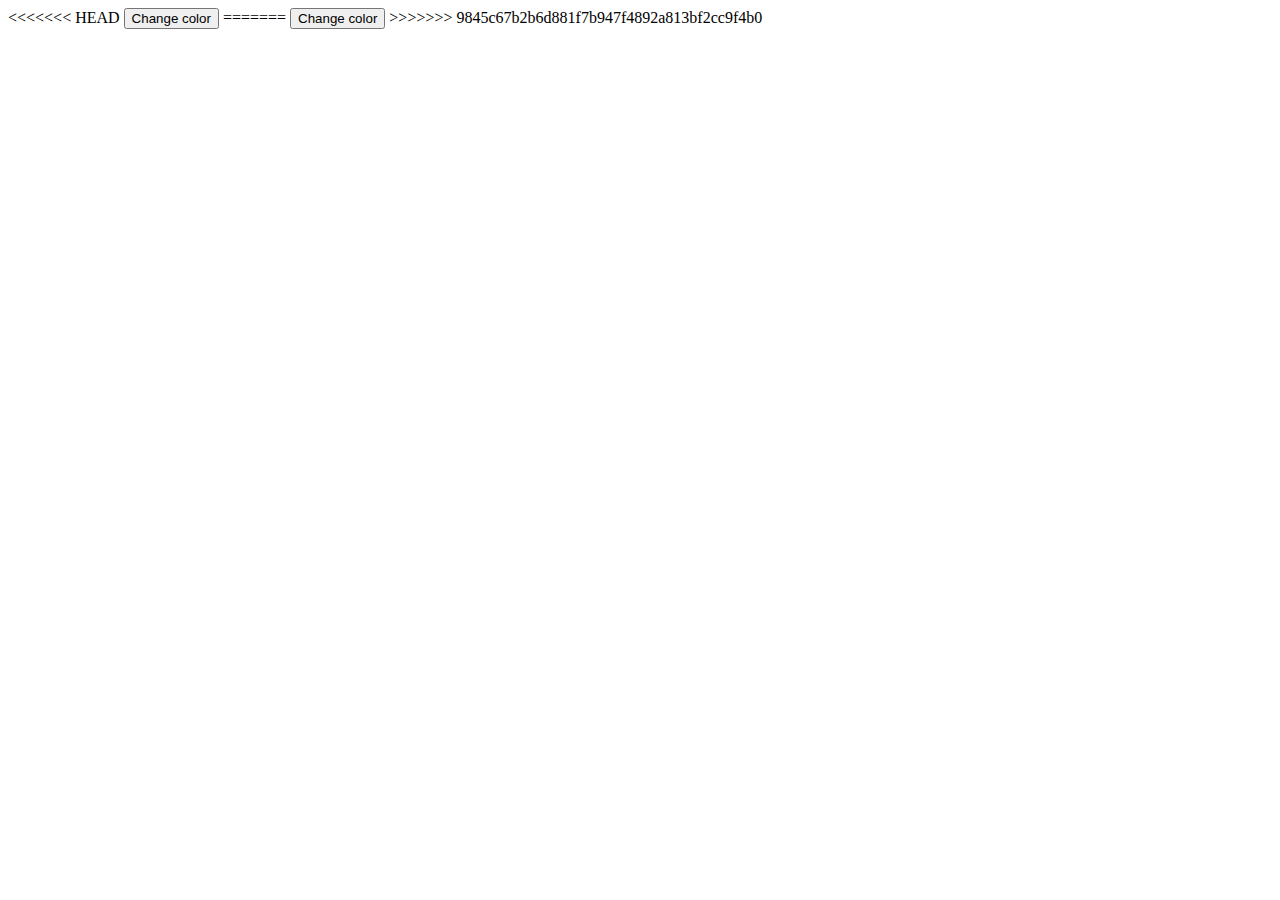
<file: 4-Events/index.html>
<<<<<<< HEAD
<!DOCTYPE html>
<html lang="en">
<head>
	<meta charset="UTF-8">
	<meta http-equiv="X-UA-Compatible" content="IE=edge"/>
	<meta name="viewport" content="width=device-width, initial-scale=1.0"/>
	<link rel="stylesheet" href="style.css" />
	
	<title>Document</title>
	<button>Change color</button>
</head>
<body>
	
	
</body>
	<script src="index.js"></script>
=======
<!DOCTYPE html>
<html lang="en">
<head>
	<meta charset="UTF-8">
	<meta http-equiv="X-UA-Compatible" content="IE=edge"/>
	<meta name="viewport" content="width=device-width, initial-scale=1.0"/>
	<link rel="stylesheet" href="style.css" />
	
	<title>Document</title>
	<button>Change color</button>
</head>
<body>
	
	
</body>
	<script src="index.js"></script>
>>>>>>> 9845c67b2b6d881f7b947f4892a813bf2cc9f4b0
</html>
</file>
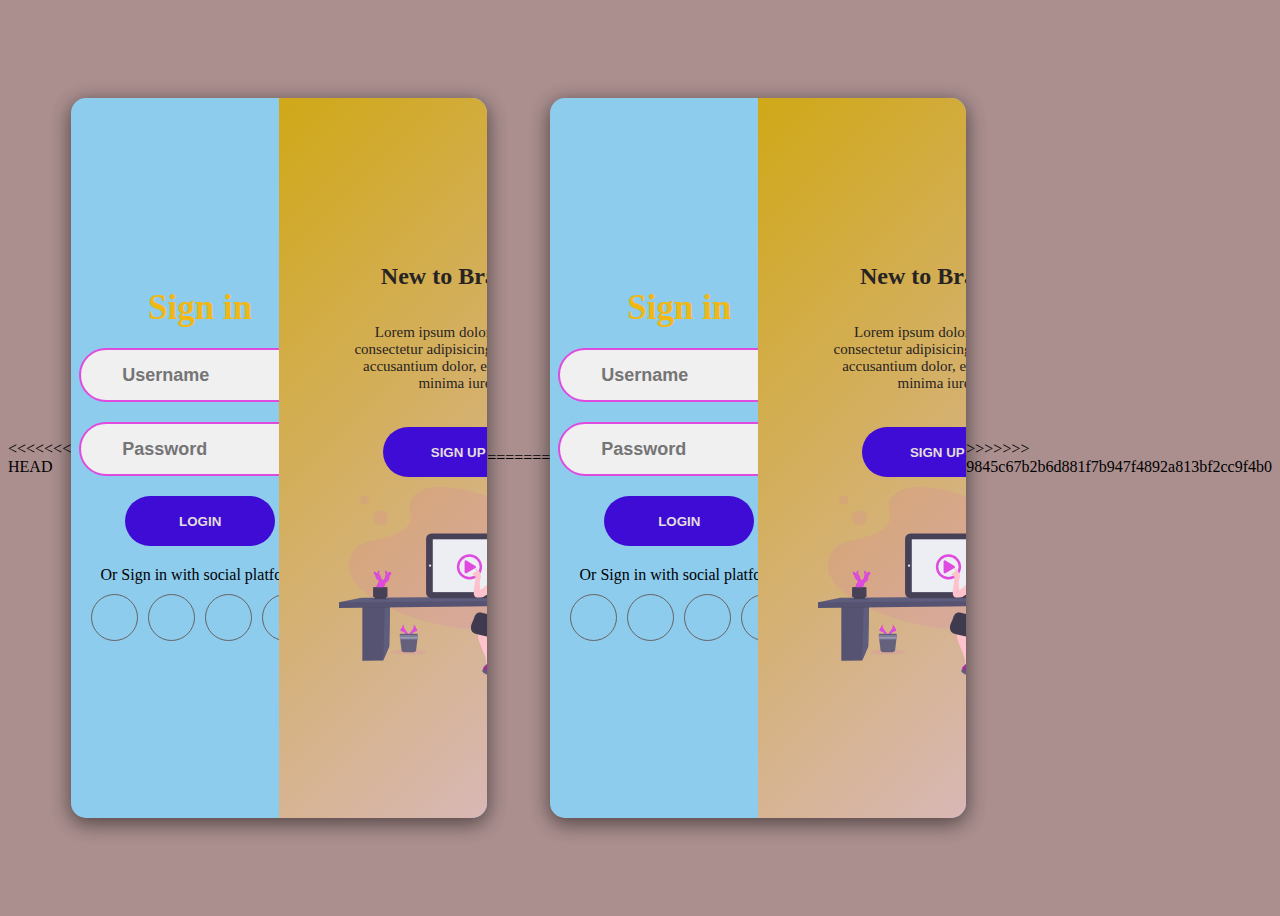
<file: 5-loginpage/index.html>
<<<<<<< HEAD
<!DOCTYPE html>
<html lang="en">
<head>
	<meta charset="UTF-8">
	<meta http-equiv="X-UA-Compatible" content="IE=edge">
	<meta name="viewport" content="width=device-width, initial-scale=1.0">
	<link rel="stylesheet" href="https://pro.fontawesome.com/releases/v5.10.0/css/all.css" integrity="sha384-AYmEC3Yw5cVb3ZcuHtOA93w35dYTsvhLPVnYs9eStHfGJvOvKxVfELGroGkvsg+p" crossorigin="anonymous" />
	<link rel="stylesheet" href="style.css" />
	<title>Signin-Signup</title>
</head>
<body>
	<div class="container">
        <div class="signin-signup">
            <form action="" class="sign-in-form">
                <h2 class="title">Sign in</h2>
                <div class="input-field">
                    <i class="fas fa-user"></i>
                    <input type="text" placeholder="Username">
                </div>
                <div class="input-field">
                    <i class="fas fa-lock"></i>
                    <input type="password" placeholder="Password">
                </div>
                <input type="submit" value="Login" class="btn">
                <p class="social-text">Or Sign in with social platform</p>
                <div class="social-media">
                    <a href="#" class="social-icon">
                        <i class="fab fa-facebook"></i>
                    </a>
                    <a href="" class="social-icon">
                        <i class="fab fa-twitter"></i>
                    </a>
                    <a href="" class="social-icon">
                        <i class="fab fa-google"></i>
                    </a>
                    <a href="" class="social-icon">
                        <i class="fab fa-linkedin-in"></i>
                    </a>
                </div>
                <p class="account-text">Don't have an account? <a href="#" id="sign-up-btn2">Sign up</a></p>
            </form>
            <form action="" class="sign-up-form">
                <h2 class="title">Sign up</h2>
                <div class="input-field">
                    <i class="fas fa-user"></i>
                    <input type="text" placeholder="Username">
                </div>
                <div class="input-field">
                    <i class="fas fa-envelope"></i>
                    <input type="text" placeholder="Email">
                </div>
                <div class="input-field">
                    <i class="fas fa-lock"></i>
                    <input type="password" placeholder="Password">
                </div>
                <input type="submit" value="Sign up" class="btn">
                <p class="social-text">Or Sign in with social platform</p>
                <div class="social-media">
                    <a href="#" class="social-icon">
                        <i class="fab fa-facebook"></i>
                    </a>
                    <a href="" class="social-icon">
                        <i class="fab fa-twitter"></i>
                    </a>
                    <a href="" class="social-icon">
                        <i class="fab fa-google"></i>
                    </a>
                    <a href="" class="social-icon">
                        <i class="fab fa-linkedin-in"></i>
                    </a>
                </div>
                <p class="account-text">Already have an account? <a href="#" id="sign-in-btn2">Sign in</a></p>
            </form>
        </div>
        <div class="panels-container">
            <div class="panel left-panel">
                <div class="content">
                    <h3>Member of Brand?</h3>
                    <p>Lorem ipsum dolor sit amet consectetur adipisicing elit. Neque accusantium dolor, eos incidunt minima iure?</p>
                    <button class="btn" id="sign-in-btn">Sign in</button>
                </div>
                <img src="signin.svg" alt="" class="image">
            </div>
            <div class="panel right-panel">
                <div class="content">
                    <h3>New to Brand?</h3>
                    <p>Lorem ipsum dolor sit amet consectetur adipisicing elit. Neque accusantium dolor, eos incidunt minima iure?</p>
                    <button class="btn" id="sign-up-btn">Sign up</button>
                </div>
                <img src="signup.svg" alt="" class="image">
            </div>
        </div>
    </div>
    <script src="index.js"></script>
	
</body>
=======
<!DOCTYPE html>
<html lang="en">
<head>
	<meta charset="UTF-8">
	<meta http-equiv="X-UA-Compatible" content="IE=edge">
	<meta name="viewport" content="width=device-width, initial-scale=1.0">
	<link rel="stylesheet" href="https://pro.fontawesome.com/releases/v5.10.0/css/all.css" integrity="sha384-AYmEC3Yw5cVb3ZcuHtOA93w35dYTsvhLPVnYs9eStHfGJvOvKxVfELGroGkvsg+p" crossorigin="anonymous" />
	<link rel="stylesheet" href="style.css" />
	<title>Signin-Signup</title>
</head>
<body>
	<div class="container">
        <div class="signin-signup">
            <form action="" class="sign-in-form">
                <h2 class="title">Sign in</h2>
                <div class="input-field">
                    <i class="fas fa-user"></i>
                    <input type="text" placeholder="Username">
                </div>
                <div class="input-field">
                    <i class="fas fa-lock"></i>
                    <input type="password" placeholder="Password">
                </div>
                <input type="submit" value="Login" class="btn">
                <p class="social-text">Or Sign in with social platform</p>
                <div class="social-media">
                    <a href="#" class="social-icon">
                        <i class="fab fa-facebook"></i>
                    </a>
                    <a href="" class="social-icon">
                        <i class="fab fa-twitter"></i>
                    </a>
                    <a href="" class="social-icon">
                        <i class="fab fa-google"></i>
                    </a>
                    <a href="" class="social-icon">
                        <i class="fab fa-linkedin-in"></i>
                    </a>
                </div>
                <p class="account-text">Don't have an account? <a href="#" id="sign-up-btn2">Sign up</a></p>
            </form>
            <form action="" class="sign-up-form">
                <h2 class="title">Sign up</h2>
                <div class="input-field">
                    <i class="fas fa-user"></i>
                    <input type="text" placeholder="Username">
                </div>
                <div class="input-field">
                    <i class="fas fa-envelope"></i>
                    <input type="text" placeholder="Email">
                </div>
                <div class="input-field">
                    <i class="fas fa-lock"></i>
                    <input type="password" placeholder="Password">
                </div>
                <input type="submit" value="Sign up" class="btn">
                <p class="social-text">Or Sign in with social platform</p>
                <div class="social-media">
                    <a href="#" class="social-icon">
                        <i class="fab fa-facebook"></i>
                    </a>
                    <a href="" class="social-icon">
                        <i class="fab fa-twitter"></i>
                    </a>
                    <a href="" class="social-icon">
                        <i class="fab fa-google"></i>
                    </a>
                    <a href="" class="social-icon">
                        <i class="fab fa-linkedin-in"></i>
                    </a>
                </div>
                <p class="account-text">Already have an account? <a href="#" id="sign-in-btn2">Sign in</a></p>
            </form>
        </div>
        <div class="panels-container">
            <div class="panel left-panel">
                <div class="content">
                    <h3>Member of Brand?</h3>
                    <p>Lorem ipsum dolor sit amet consectetur adipisicing elit. Neque accusantium dolor, eos incidunt minima iure?</p>
                    <button class="btn" id="sign-in-btn">Sign in</button>
                </div>
                <img src="signin.svg" alt="" class="image">
            </div>
            <div class="panel right-panel">
                <div class="content">
                    <h3>New to Brand?</h3>
                    <p>Lorem ipsum dolor sit amet consectetur adipisicing elit. Neque accusantium dolor, eos incidunt minima iure?</p>
                    <button class="btn" id="sign-up-btn">Sign up</button>
                </div>
                <img src="signup.svg" alt="" class="image">
            </div>
        </div>
    </div>
    <script src="index.js"></script>
	
</body>
>>>>>>> 9845c67b2b6d881f7b947f4892a813bf2cc9f4b0
</html>
</file>
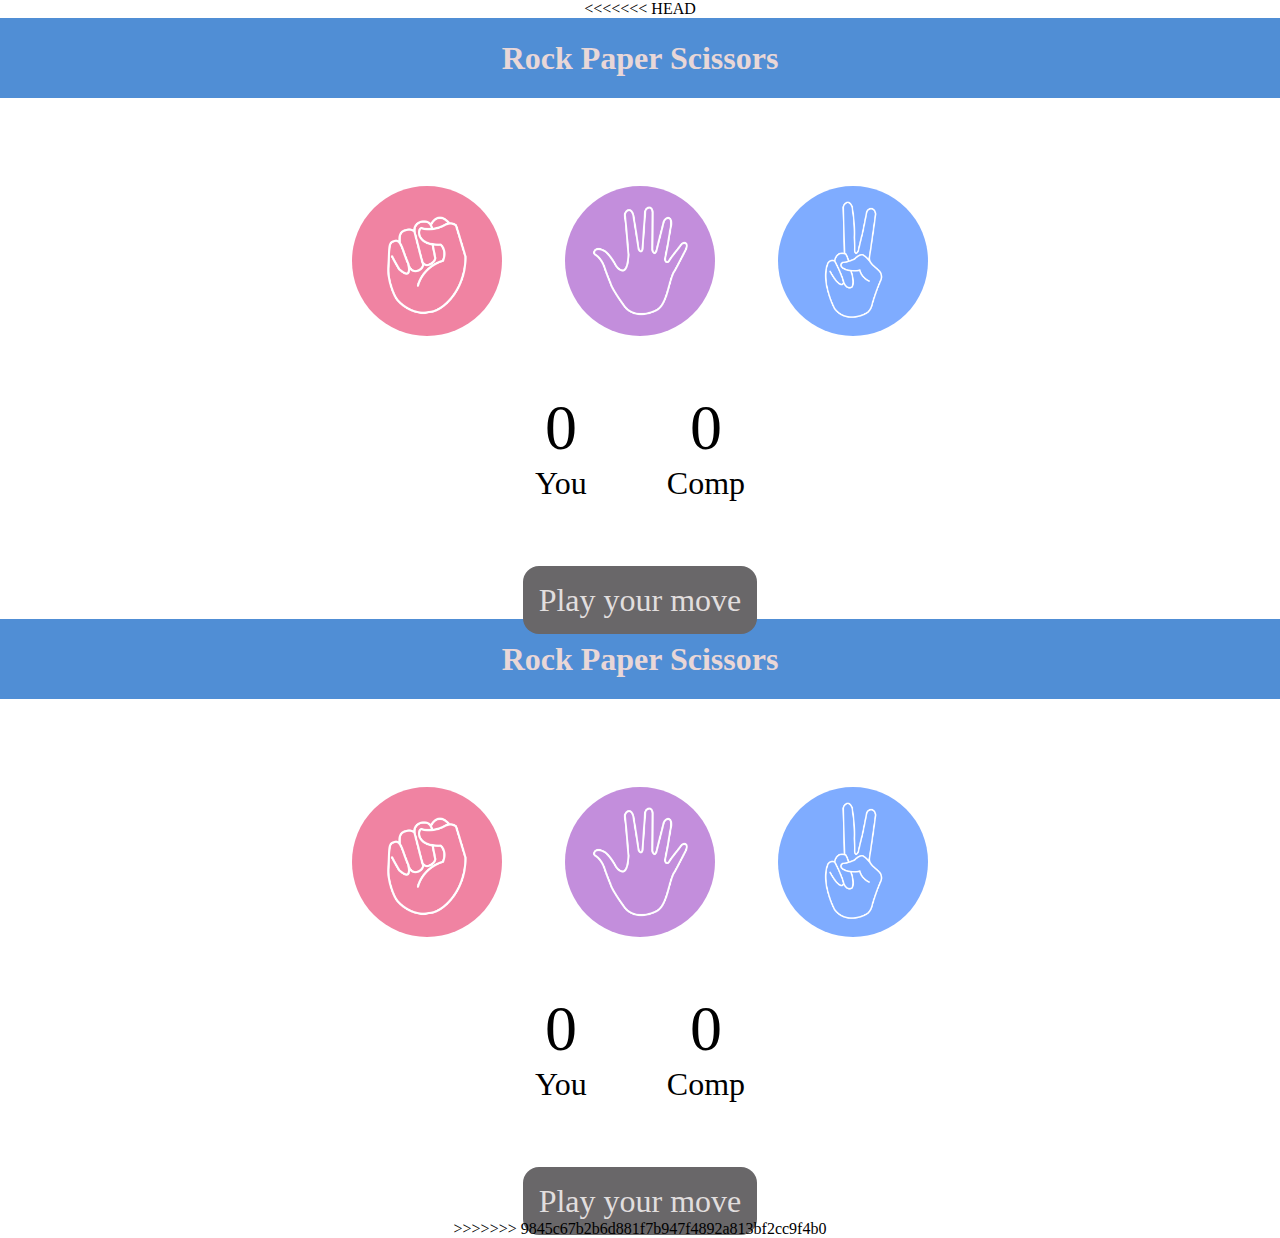
<file: 6- project/index.html>
<<<<<<< HEAD
<!DOCTYPE html>
<html lang="en">
<head>
	<meta charset="UTF-8">
	<meta http-equiv="X-UA-Compatible" content="IE=edge">
	<meta name="viewport" content="width=device-width, initial-scale=1.0">
	<title>Rock Paper Scissors Game</title>
	<link rel="stylesheet" href="style.css" />
</head>
<body>
	<h1>Rock Paper Scissors</h1>
    <div class="choices">
		<div class="choice" id="rock">
			<img src="./images/rock.png" />
		  </div>
		  <div class="choice" id="paper">
			<img src="./images/paper.png" />
		  </div>
		  <div class="choice" id="scissors">
			<img src="./images/scissors.png" />
		  </div>
    </div>

    <div class="score-board">
      <div class="score">
        <p id="user-score">0</p>
        <p>You</p>
      </div>
      <div class="score">
        <p id="comp-score">0</p>
        <p>Comp</p>
      </div>
    </div>

    <div class="msg-container">
      <p id="msg">Play your move</p>
    </div>


    <script src="index.js"></script>
</body>

<!DOCTYPE html>
<html lang="en">
<head>
	<meta charset="UTF-8">
	<meta http-equiv="X-UA-Compatible" content="IE=edge">
	<meta name="viewport" content="width=device-width, initial-scale=1.0">
	<title>Rock Paper Scissors Game</title>
	<link rel="stylesheet" href="style.css" />
</head>
<body>
	<h1>Rock Paper Scissors</h1>
    <div class="choices">
		<div class="choice" id="rock">
			<img src="./images/rock.png" />
		  </div>
		  <div class="choice" id="paper">
			<img src="./images/paper.png" />
		  </div>
		  <div class="choice" id="scissors">
			<img src="./images/scissors.png" />
		  </div>
    </div>

    <div class="score-board">
      <div class="score">
        <p id="user-score">0</p>
        <p>You</p>
      </div>
      <div class="score">
        <p id="comp-score">0</p>
        <p>Comp</p>
      </div>
    </div>

    <div class="msg-container">
      <p id="msg">Play your move</p>
    </div>


    <script src="index.js"></script>
</body>
>>>>>>> 9845c67b2b6d881f7b947f4892a813bf2cc9f4b0
</html>
</file>
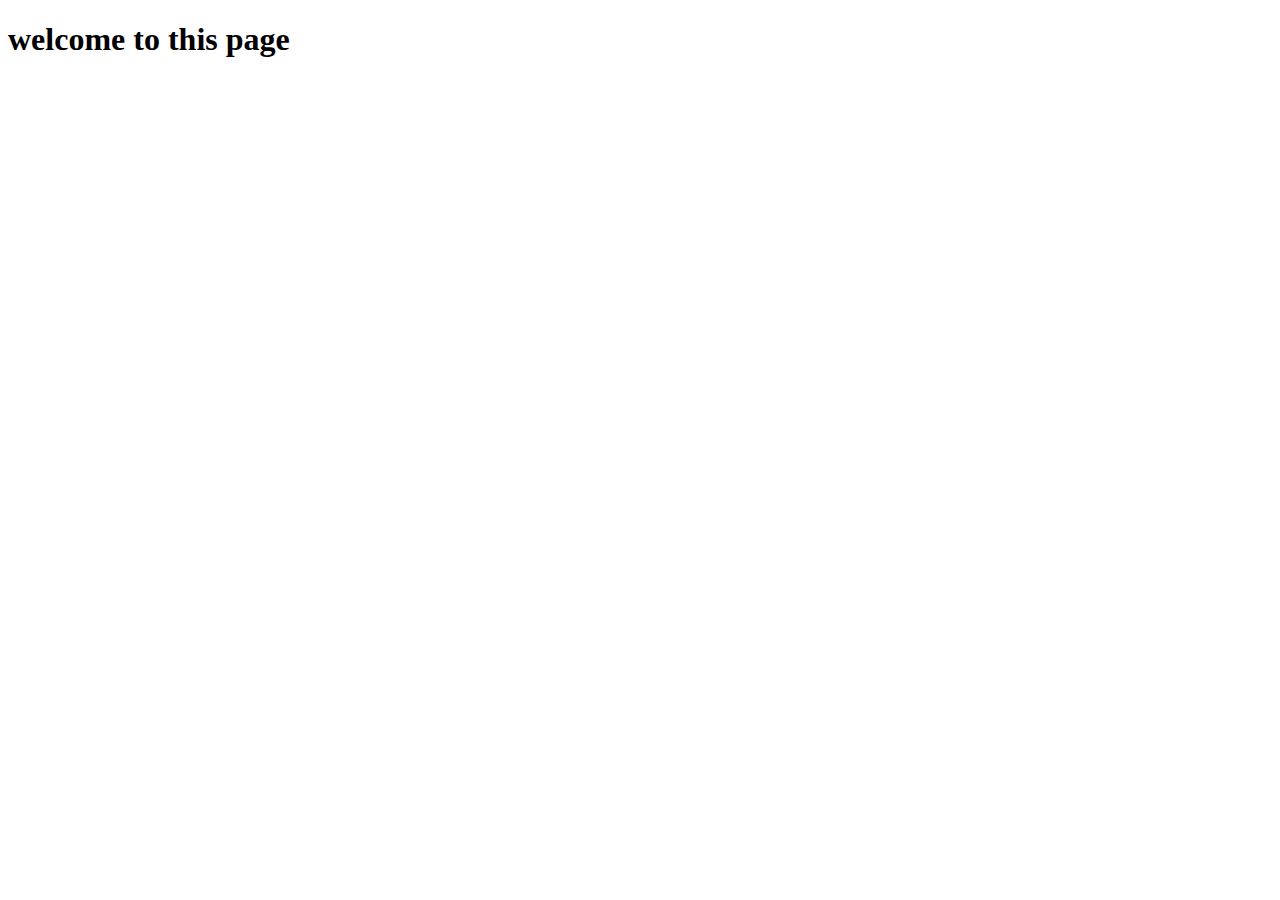
<file: howtocallApi-9/index.html>
<!DOCTYPE html>
<html lang="en">
<head>
    <meta charset="UTF-8">
    <meta name="viewport" content="width=device-width, initial-scale=1.0">
    <title>Document</title>
</head>
<body>
    <h1> welcome to this page</h1>
    
    <script src="api.js"></script>
</body>
</html>
</file>
<file: 4-Events/style.css>
<<<<<<< HEAD
button {
	margin: 10px;
	width: 100px;
	height: 80px;
	background-color: #77d3fa;
	padding: 1px 30px;
	border-radius: 8px;
	color: #150515;
	text-decoration: none;
	border: 2px solid #2acd1c;
	display: inline-block;
	text-align: center;
}
=======
button {
	margin: 10px;
	width: 100px;
	height: 80px;
	background-color: #77d3fa;
	padding: 1px 30px;
	border-radius: 8px;
	color: #150515;
	text-decoration: none;
	border: 2px solid #2acd1c;
	display: inline-block;
	text-align: center;
}
>>>>>>> 9845c67b2b6d881f7b947f4892a813bf2cc9f4b0
</file>
<file: 5-loginpage/style.css>
<<<<<<< HEAD
* {
    margin: 0;
    padding: 0;
    box-sizing: border-box;
    font-family: 'Poppins', sans-serif;
}
body {
    display: flex;
    align-items: center;
    justify-content: center;
    min-height: 100vh;
    background: #ab8f8f;
}
.container {
    position: relative;
    width: 70vw;
    height: 80vh;
    background: #8eccee;
    border-radius: 15px;
    box-shadow: 0 4px 20px 0 rgba(0, 0, 0, 0.3), 0 6px 20px 0 rgba(0, 0, 0, 0.3);
    overflow: hidden;
}
.container::before {
    content: "";
    position: absolute;
    top: 0;
    left: -50%;
    width: 100%;
    height: 100%;
    background: linear-gradient(-45deg, #dabbda, #d0a817);
    z-index: 6;
    transform: translateX(100%);
    transition: 1s ease-in-out;
}
.signin-signup {
    position: absolute;
    top: 0;
    left: 0;
    width: 100%;
    height: 100%;
    display: flex;
    align-items: center;
    justify-content: space-around;
    z-index: 5;
}
form {
    display: flex;
    align-items: center;
    justify-content: center;
    flex-direction: column;
    width: 40%;
    min-width: 238px;
    padding: 0 10px;
}
form.sign-in-form {
    opacity: 1;
    transition: 0.5s ease-in-out;
    transition-delay: 1s;
}
form.sign-up-form {
    opacity: 0;
    transition: 0.5s ease-in-out;
    transition-delay: 1s;
}
.title {
    font-size: 35px;
    color: #f1b715;
    margin-bottom: 10px;
}
.input-field {
    width: 100%;
    height: 50px;
    background: #f0f0f0;
    margin: 10px 0;
    border: 2px solid #df4adf;
    border-radius: 50px;
    display: flex;
    align-items: center;
}
.input-field i {
    flex: 1;
    text-align: center;
    color: #666;
    font-size: 18px;
}
.input-field input {
    flex: 5;
    background: none;
    border: none;
    outline: none;
    width: 100%;
    font-size: 18px;
    font-weight: 600;
    color: #444;
}
.btn {
    width: 150px;
    height: 50px;
    border: none;
    border-radius: 50px;
    background: #3e0cd5;
    color: #e3dddd;
    font-weight: 600;
    margin: 10px 0;
    text-transform: uppercase;
    cursor: pointer;
}
.btn:hover {
    background: #d7a3d7;
}
.social-text {
    margin: 10px 0;
    font-size: 16px;
}
.social-media {
    display: flex;
    justify-content: center;
}
.social-icon {
    height: 45px;
    width: 45px;
    display: flex;
    align-items: center;
    justify-content: center;
    color: #373636;
    border: 1px solid #656363;
    border-radius: 50px;
    margin: 0 5px;
}
a {
    text-decoration: none;
}
.social-icon:hover {
    color: #fb4655;
    border-color: #6574fd;
}
.panels-container {
    position: absolute;
    top: 0;
    left: 0;
    width: 100%;
    height: 100%;
    display: flex;
    align-items: center;
    justify-content: space-around;
}
.panel {
    display: flex;
    flex-direction: column;
    align-items: center;
    justify-content: space-around;
    width: 35%;
    min-width: 238px;
    padding: 0 10px;
    text-align: center;
    z-index: 6;
}
.left-panel {
    pointer-events: none;
}
.content {
    color: #272323;
    transition: 1.1s ease-in-out;
    transition-delay: 0.5s;
}
.panel h3 {
    font-size: 24px;
    font-weight: 600;
}
.panel p {
    font-size: 15px;
    padding: 10px 0;
}
.image {
    width: 100%;
    transition: 1.1s ease-in-out;
    transition-delay: 0.4s;
}
.left-panel .image,
.left-panel .content {
    transform: translateX(-200%);
}
.right-panel .image,
.right-panel .content {
    transform: translateX(0);
}
.account-text {
    display: none;
}
/*Animation*/
.container.sign-up-mode::before {
    transform: translateX(0);
}
.container.sign-up-mode .right-panel .image,
.container.sign-up-mode .right-panel .content {
    transform: translateX(200%);
}
.container.sign-up-mode .left-panel .image,
.container.sign-up-mode .left-panel .content {
    transform: translateX(0);
}
.container.sign-up-mode form.sign-in-form {
    opacity: 0;
}
.container.sign-up-mode form.sign-up-form {
    opacity: 1;
}
.container.sign-up-mode .right-panel {
    pointer-events: none;
}
.container.sign-up-mode .left-panel {
    pointer-events: all;
}
/*Responsive*/
@media (max-width:779px) {
    .container {
        width: 100vw;
        height: 100vh;
    }
}
@media (max-width:635px) {
    .container::before {
        display: none;
    }
    form {
        width: 80%;
    }
    form.sign-up-form {
        display: none;
    }
    .container.sign-up-mode2 form.sign-up-form {
        display: flex;
        opacity: 1;
    }
    .container.sign-up-mode2 form.sign-in-form {
        display: none;
    }
    .panels-container {
        display: none;
    }
    .account-text {
        display: initial;
        margin-top: 30px;
    }
}
@media (max-width:320px) {
    form {
        width: 90%;
    }
=======
* {
    margin: 0;
    padding: 0;
    box-sizing: border-box;
    font-family: 'Poppins', sans-serif;
}
body {
    display: flex;
    align-items: center;
    justify-content: center;
    min-height: 100vh;
    background: #ab8f8f;
}
.container {
    position: relative;
    width: 70vw;
    height: 80vh;
    background: #8eccee;
    border-radius: 15px;
    box-shadow: 0 4px 20px 0 rgba(0, 0, 0, 0.3), 0 6px 20px 0 rgba(0, 0, 0, 0.3);
    overflow: hidden;
}
.container::before {
    content: "";
    position: absolute;
    top: 0;
    left: -50%;
    width: 100%;
    height: 100%;
    background: linear-gradient(-45deg, #dabbda, #d0a817);
    z-index: 6;
    transform: translateX(100%);
    transition: 1s ease-in-out;
}
.signin-signup {
    position: absolute;
    top: 0;
    left: 0;
    width: 100%;
    height: 100%;
    display: flex;
    align-items: center;
    justify-content: space-around;
    z-index: 5;
}
form {
    display: flex;
    align-items: center;
    justify-content: center;
    flex-direction: column;
    width: 40%;
    min-width: 238px;
    padding: 0 10px;
}
form.sign-in-form {
    opacity: 1;
    transition: 0.5s ease-in-out;
    transition-delay: 1s;
}
form.sign-up-form {
    opacity: 0;
    transition: 0.5s ease-in-out;
    transition-delay: 1s;
}
.title {
    font-size: 35px;
    color: #f1b715;
    margin-bottom: 10px;
}
.input-field {
    width: 100%;
    height: 50px;
    background: #f0f0f0;
    margin: 10px 0;
    border: 2px solid #df4adf;
    border-radius: 50px;
    display: flex;
    align-items: center;
}
.input-field i {
    flex: 1;
    text-align: center;
    color: #666;
    font-size: 18px;
}
.input-field input {
    flex: 5;
    background: none;
    border: none;
    outline: none;
    width: 100%;
    font-size: 18px;
    font-weight: 600;
    color: #444;
}
.btn {
    width: 150px;
    height: 50px;
    border: none;
    border-radius: 50px;
    background: #3e0cd5;
    color: #e3dddd;
    font-weight: 600;
    margin: 10px 0;
    text-transform: uppercase;
    cursor: pointer;
}
.btn:hover {
    background: #d7a3d7;
}
.social-text {
    margin: 10px 0;
    font-size: 16px;
}
.social-media {
    display: flex;
    justify-content: center;
}
.social-icon {
    height: 45px;
    width: 45px;
    display: flex;
    align-items: center;
    justify-content: center;
    color: #373636;
    border: 1px solid #656363;
    border-radius: 50px;
    margin: 0 5px;
}
a {
    text-decoration: none;
}
.social-icon:hover {
    color: #fb4655;
    border-color: #6574fd;
}
.panels-container {
    position: absolute;
    top: 0;
    left: 0;
    width: 100%;
    height: 100%;
    display: flex;
    align-items: center;
    justify-content: space-around;
}
.panel {
    display: flex;
    flex-direction: column;
    align-items: center;
    justify-content: space-around;
    width: 35%;
    min-width: 238px;
    padding: 0 10px;
    text-align: center;
    z-index: 6;
}
.left-panel {
    pointer-events: none;
}
.content {
    color: #272323;
    transition: 1.1s ease-in-out;
    transition-delay: 0.5s;
}
.panel h3 {
    font-size: 24px;
    font-weight: 600;
}
.panel p {
    font-size: 15px;
    padding: 10px 0;
}
.image {
    width: 100%;
    transition: 1.1s ease-in-out;
    transition-delay: 0.4s;
}
.left-panel .image,
.left-panel .content {
    transform: translateX(-200%);
}
.right-panel .image,
.right-panel .content {
    transform: translateX(0);
}
.account-text {
    display: none;
}
/*Animation*/
.container.sign-up-mode::before {
    transform: translateX(0);
}
.container.sign-up-mode .right-panel .image,
.container.sign-up-mode .right-panel .content {
    transform: translateX(200%);
}
.container.sign-up-mode .left-panel .image,
.container.sign-up-mode .left-panel .content {
    transform: translateX(0);
}
.container.sign-up-mode form.sign-in-form {
    opacity: 0;
}
.container.sign-up-mode form.sign-up-form {
    opacity: 1;
}
.container.sign-up-mode .right-panel {
    pointer-events: none;
}
.container.sign-up-mode .left-panel {
    pointer-events: all;
}
/*Responsive*/
@media (max-width:779px) {
    .container {
        width: 100vw;
        height: 100vh;
    }
}
@media (max-width:635px) {
    .container::before {
        display: none;
    }
    form {
        width: 80%;
    }
    form.sign-up-form {
        display: none;
    }
    .container.sign-up-mode2 form.sign-up-form {
        display: flex;
        opacity: 1;
    }
    .container.sign-up-mode2 form.sign-in-form {
        display: none;
    }
    .panels-container {
        display: none;
    }
    .account-text {
        display: initial;
        margin-top: 30px;
    }
}
@media (max-width:320px) {
    form {
        width: 90%;
    }
>>>>>>> 9845c67b2b6d881f7b947f4892a813bf2cc9f4b0
}
</file>
<file: 6- project/style.css>
* {
	margin: 0;
	padding: 0;
	text-align: center;
  }
  
  h1 {
	background-color: #508ed5;
	color: #e9d7d7;
	height: 5rem;
	line-height: 5rem;
  }
  
  .choice {
	height: 165px;
	width: 165px;
	border-radius: 50%;
	display: flex;
	justify-content: center;
	align-items: center;
  }
  
  .choice:hover {
	cursor: pointer;
	background-color: #2fd33c;
  }
  
  img {
	height: 150px;
	width: 150px;
	object-fit: cover;
	border-radius: 50%;
  }
  
  .choices {
	display: flex;
	justify-content: center;
	align-items: center;
	gap: 3rem;
	margin-top: 5rem;
  }
  
  .score-board {
	display: flex;
	justify-content: center;
	align-items: center;
	font-size: 2rem;
	margin-top: 3rem;
	gap: 5rem;
  }
  
  #user-score,
  #comp-score {
	font-size: 4rem;
  }
  
  .msg-container {
	margin-top: 5rem;
  }
  
  #msg {
	background-color: #696769;
	color: #e1dede;
	font-size: 2rem;
	display: inline;
	padding: 1rem;
	border-radius: 1rem;

  }

* {
	margin: 0;
	padding: 0;
	text-align: center;
  }
  
  h1 {
	background-color: #508ed5;
	color: #e9d7d7;
	height: 5rem;
	line-height: 5rem;
  }
  
  .choice {
	height: 165px;
	width: 165px;
	border-radius: 50%;
	display: flex;
	justify-content: center;
	align-items: center;
  }
  
  .choice:hover {
	cursor: pointer;
	background-color: #2fd33c;
  }
  
  img {
	height: 150px;
	width: 150px;
	object-fit: cover;
	border-radius: 50%;
  }
  
  .choices {
	display: flex;
	justify-content: center;
	align-items: center;
	gap: 3rem;
	margin-top: 5rem;
  }
  
  .score-board {
	display: flex;
	justify-content: center;
	align-items: center;
	font-size: 2rem;
	margin-top: 3rem;
	gap: 5rem;
  }
  
  #user-score,
  #comp-score {
	font-size: 4rem;
  }
  
  .msg-container {
	margin-top: 5rem;
  }
  
  #msg {
	background-color: #696769;
	color: #e1dede;
	font-size: 2rem;
	display: inline;
	padding: 1rem;
	border-radius: 1rem;
  }
</file>
